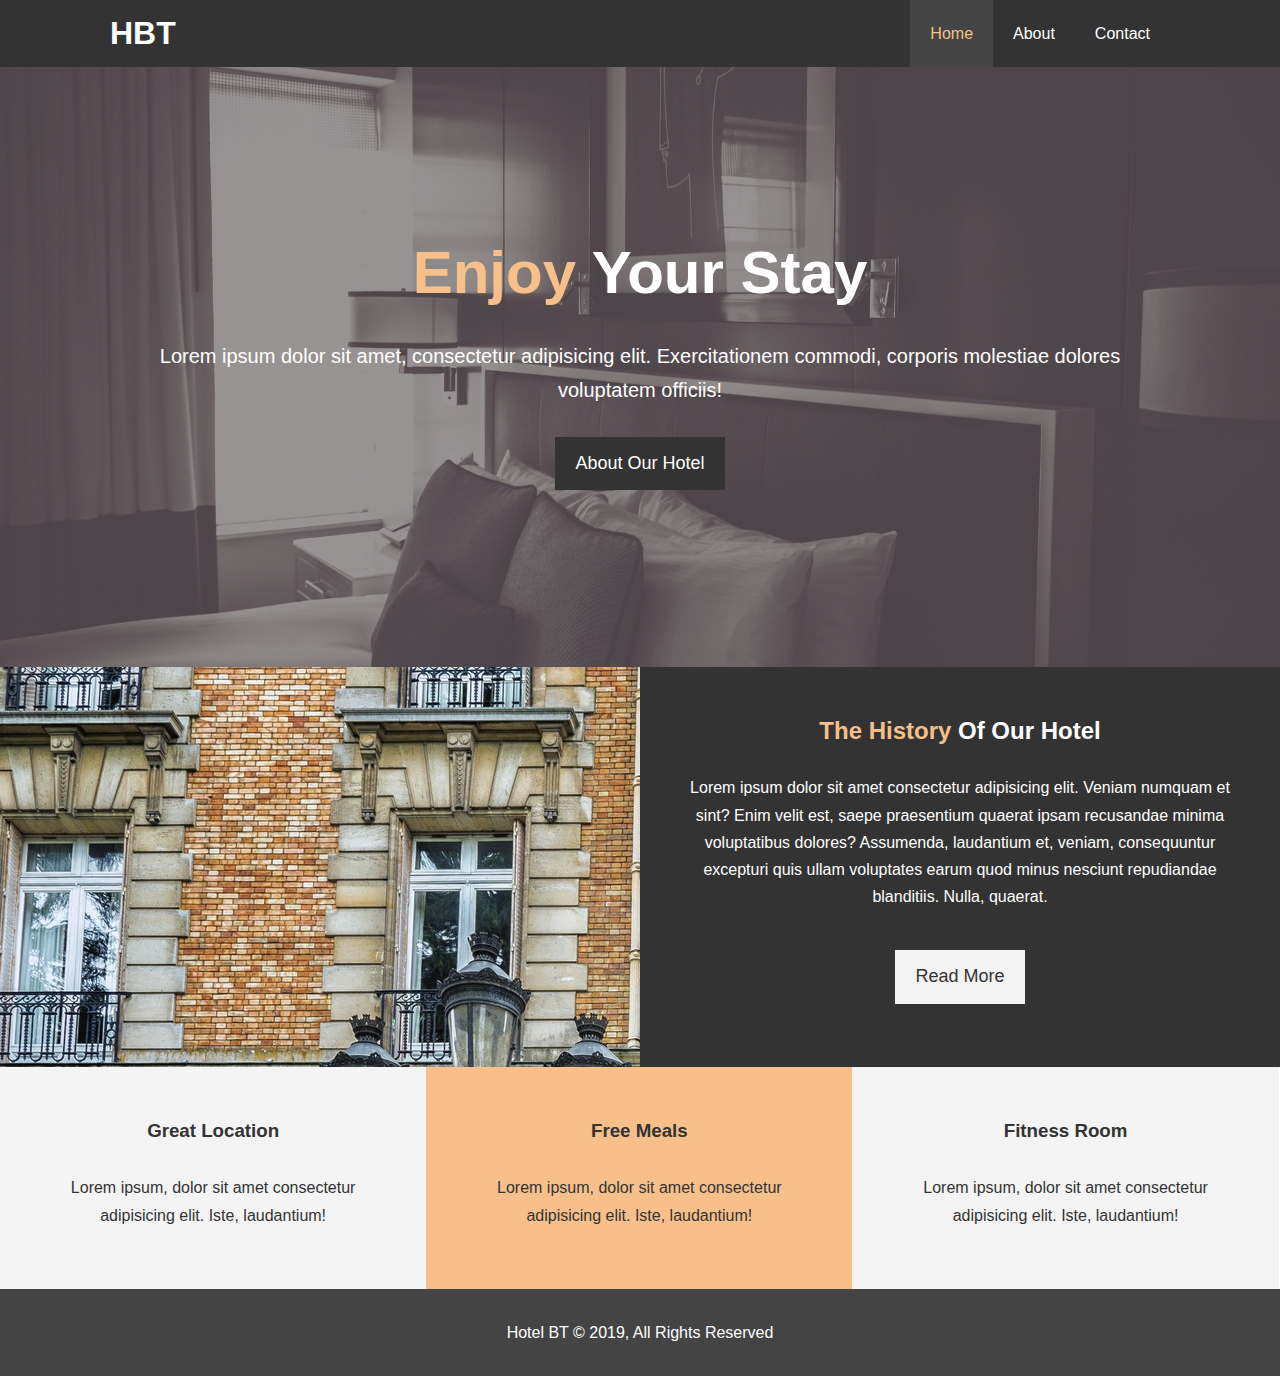
<file: index.html>
<!DOCTYPE html>
<html lang="en">
  <head>
    <meta charset="UTF-8" />
    <meta name="viewport" content="width=device-width, initial-scale=1.0" />
    <meta http-equiv="X-UA-Compatible" content="ie=edge" />
    <meta
      name="description"
      content="Welcome to the most extraordinary hotel in Boston Massachusetts"
    />
    <meta name="keywords" content="hotel,boston hotel,new england hotel" />
    <link
      rel="stylesheet"
      href="https://use.fontawesome.com/releases/v5.6.1/css/all.css"
      integrity="sha384-gfdkjb5BdAXd+lj+gudLWI+BXq4IuLW5IT+brZEZsLFm++aCMlF1V92rMkPaX4PP"
      crossorigin="anonymous"
    />
    <link rel="stylesheet" href="css/style.css" />
    <title>Hotel BT | Welcome</title>
  </head>
  <body>
    <header>
      <nav id="navbar">
        <div class="container">
          <h1 class="logo"><a href="index.html">HBT</a></h1>
          <ul>
            <li><a class="current" href="index.html">Home</a></li>
            <li><a href="about.html">About</a></li>
            <li><a href="contact.html">Contact</a></li>
          </ul>
        </div>
      </nav>

      <div id="showcase">
        <div class="container">
          <div class="showcase-content">
            <h1><span class="text-primary">Enjoy</span> Your Stay</h1>
            <p class="lead">
              Lorem ipsum dolor sit amet, consectetur adipisicing elit.
              Exercitationem commodi, corporis molestiae dolores voluptatem
              officiis!
            </p>
            <a class="btn" href="about.html">About Our Hotel</a>
          </div>
        </div>
      </div>
    </header>

    <section id="home-info" class="bg-dark">
      <div class="info-img"></div>
      <div class="info-content">
        <h2><span class="text-primary">The History</span> Of Our Hotel</h2>
        <p>
          Lorem ipsum dolor sit amet consectetur adipisicing elit. Veniam
          numquam et sint? Enim velit est, saepe praesentium quaerat ipsam
          recusandae minima voluptatibus dolores? Assumenda, laudantium et,
          veniam, consequuntur excepturi quis ullam voluptates earum quod minus
          nesciunt repudiandae blanditiis. Nulla, quaerat.
        </p>
        <a href="about.html" class="btn btn-light">Read More</a>
      </div>
    </section>

    <section id="features">
      <div class="box bg-light">
        <i class="fas fa-hotel fa-3x"></i>
        <h3>Great Location</h3>
        <p>
          Lorem ipsum, dolor sit amet consectetur adipisicing elit. Iste,
          laudantium!
        </p>
      </div>
      <div class="box bg-primary">
        <i class="fas fa-utensils fa-3x"></i>
        <h3>Free Meals</h3>
        <p>
          Lorem ipsum, dolor sit amet consectetur adipisicing elit. Iste,
          laudantium!
        </p>
      </div>
      <div class="box bg-light">
        <i class="fas fa-dumbbell fa-3x"></i>
        <h3>Fitness Room</h3>
        <p>
          Lorem ipsum, dolor sit amet consectetur adipisicing elit. Iste,
          laudantium!
        </p>
      </div>
    </section>

    <div class="clr"></div>
    <footer id="main-footer">
      <p>Hotel BT &copy; 2019, All Rights Reserved</p>
    </footer>
  </body>
</html>
</file>
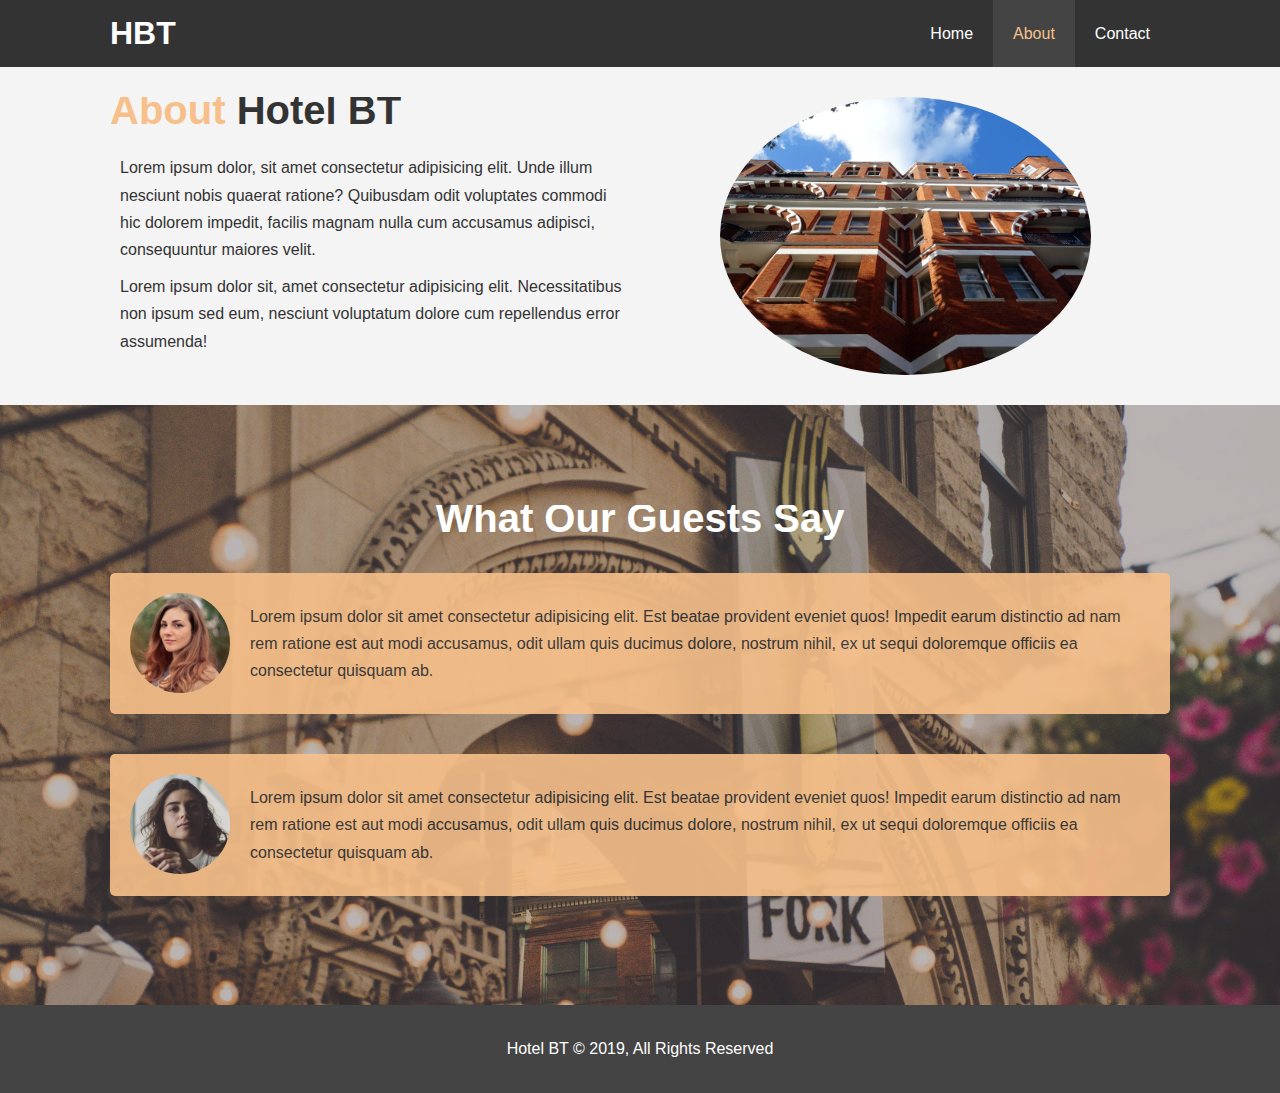
<file: about.html>
<!DOCTYPE html>
<html lang="en">
  <head>
    <meta charset="UTF-8" />
    <meta name="viewport" content="width=device-width, initial-scale=1.0" />
    <meta http-equiv="X-UA-Compatible" content="ie=edge" />
    <meta
      name="description"
      content="Welcome to the most extraordinary hotel in Boston Massachusetts"
    />
    <meta name="keywords" content="hotel,boston hotel,new england hotel" />
    <link rel="stylesheet" href="css/style.css" />
    <title>Hotel BT | About</title>
  </head>
  <body>
    <header>
      <nav id="navbar">
        <div class="container">
          <h1 class="logo"><a href="index.html">HBT</a></h1>
          <ul>
            <li><a href="index.html">Home</a></li>
            <li><a class="current" href="about.html">About</a></li>
            <li><a href="contact.html">Contact</a></li>
          </ul>
        </div>
      </nav>
    </header>

    <section id="about-info" class="bg-light py-3">
      <div class="container">
        <div class="info-left">
          <h1 class="l-heading">
            <span class="text-primary">About</span> Hotel BT
          </h1>
          <p>
            Lorem ipsum dolor, sit amet consectetur adipisicing elit. Unde illum
            nesciunt nobis quaerat ratione? Quibusdam odit voluptates commodi
            hic dolorem impedit, facilis magnam nulla cum accusamus adipisci,
            consequuntur maiores velit.
          </p>
          <p>
            Lorem ipsum dolor sit, amet consectetur adipisicing elit.
            Necessitatibus non ipsum sed eum, nesciunt voluptatum dolore cum
            repellendus error assumenda!
          </p>
        </div>
        <div class="info-right">
          <img src="./img/photo-2.jpg" alt="hotel" />
        </div>
      </div>
    </section>

    <div class="clr"></div>

    <section id="testimonials" class="py-3">
      <div class="container">
        <h2 class="l-heading">What Our Guests Say</h2>
        <div class="testimonial bg-primary">
          <img src="./img/person-1.jpg" alt="Samantha" />
          <p>
            Lorem ipsum dolor sit amet consectetur adipisicing elit. Est beatae
            provident eveniet quos! Impedit earum distinctio ad nam rem ratione
            est aut modi accusamus, odit ullam quis ducimus dolore, nostrum
            nihil, ex ut sequi doloremque officiis ea consectetur quisquam ab.
          </p>
        </div>
        <div class="testimonial bg-primary">
          <img src="./img/person-2.jpg" alt="Jen" />
          <p>
            Lorem ipsum dolor sit amet consectetur adipisicing elit. Est beatae
            provident eveniet quos! Impedit earum distinctio ad nam rem ratione
            est aut modi accusamus, odit ullam quis ducimus dolore, nostrum
            nihil, ex ut sequi doloremque officiis ea consectetur quisquam ab.
          </p>
        </div>
      </div>
    </section>

    <footer id="main-footer">
      <p>Hotel BT &copy; 2019, All Rights Reserved</p>
    </footer>
  </body>
</html>
</file>
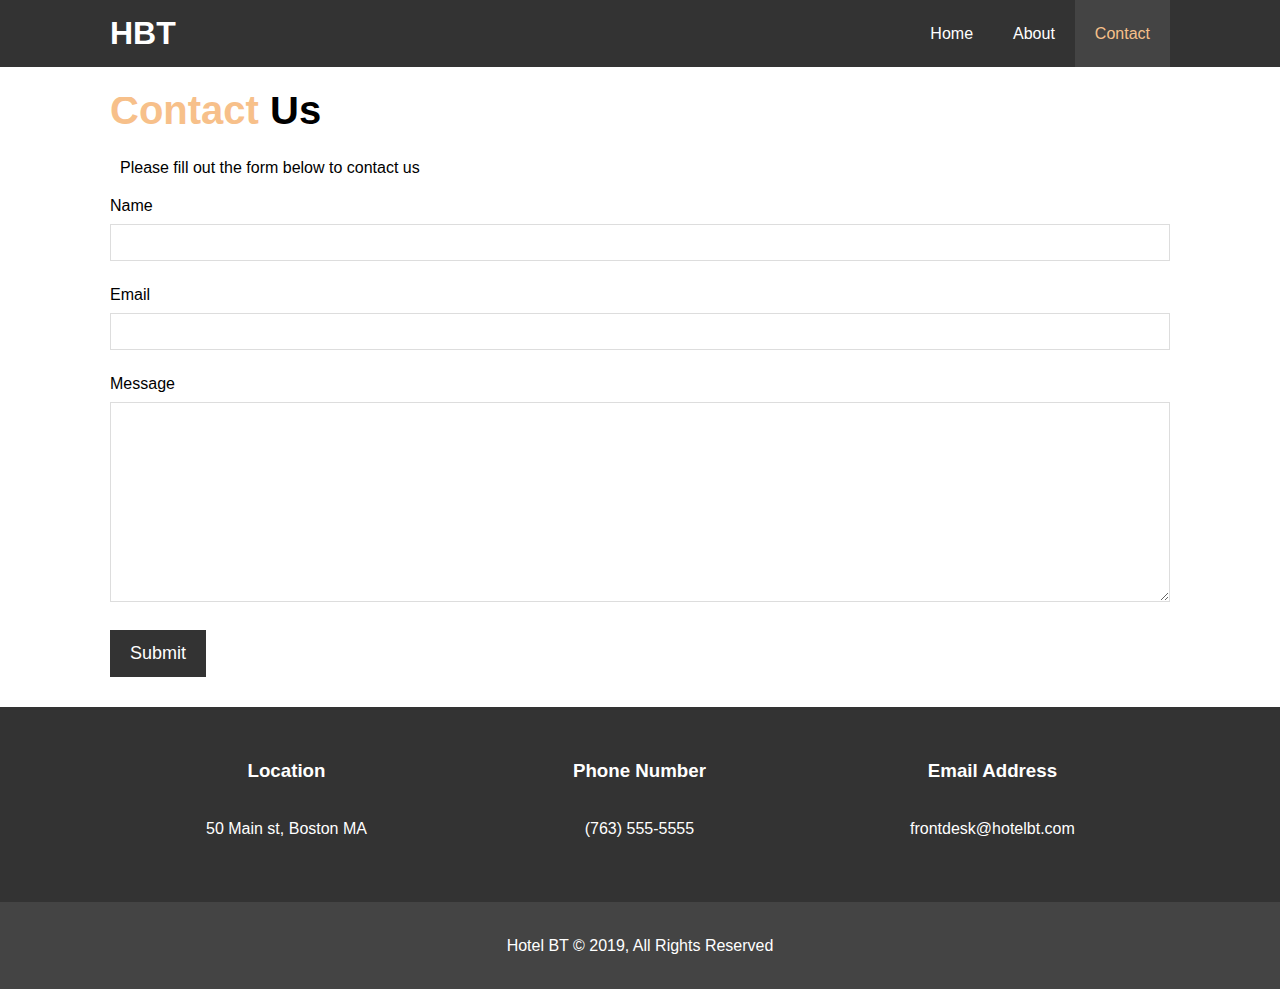
<file: contact.html>
<!DOCTYPE html>
<html lang="en">
  <head>
    <meta charset="UTF-8" />
    <meta name="viewport" content="width=device-width, initial-scale=1.0" />
    <meta http-equiv="X-UA-Compatible" content="ie=edge" />
    <meta
      name="description"
      content="Welcome to the most extraordinary hotel in Boston Massachusetts"
    />
    <meta name="keywords" content="hotel,boston hotel,new england hotel" />
    <link
      rel="stylesheet"
      href="https://use.fontawesome.com/releases/v5.6.1/css/all.css"
      integrity="sha384-gfdkjb5BdAXd+lj+gudLWI+BXq4IuLW5IT+brZEZsLFm++aCMlF1V92rMkPaX4PP"
      crossorigin="anonymous"
    />
    <link rel="stylesheet" href="css/style.css" />
    <title>Hotel BT | Contact</title>
  </head>
  <body>
    <header>
      <nav id="navbar">
        <div class="container">
          <h1 class="logo"><a href="index.html">HBT</a></h1>
          <ul>
            <li><a href="index.html">Home</a></li>
            <li><a href="about.html">About</a></li>
            <li><a class="current" href="contact.html">Contact</a></li>
          </ul>
        </div>
      </nav>
    </header>

    <section id="contact-form" class="py-3">
      <div class="container">
        <h1 class="l-heading"><span class="text-primary">Contact</span> Us</h1>
        <p>Please fill out the form below to contact us</p>
        <form action="process-tbd.php">
          <div class="form-group">
            <label for="name">Name</label>
            <input type="text" name="name" id="name" />
          </div>
          <div class="form-group">
            <label for="email">Email</label>
            <input type="text" name="email" id="email" />
          </div>
          <div class="form-group">
            <label for="message">Message</label>
            <textarea name="message" id="message"></textarea>
          </div>
          <button type="submit" class="btn">Submit</button>
        </form>
      </div>
    </section>

    <section id="contact-info" class="bg-dark">
      <div class="container">
        <div class="box">
          <i class="fas fa-hotel fa-3x"></i>
          <h3>Location</h3>
          <p>50 Main st, Boston MA</p>
        </div>
        <div class="box">
          <i class="fas fa-utensils fa-3x"></i>
          <h3>Phone Number</h3>
          <p>(763) 555-5555</p>
        </div>
        <div class="box">
          <i class="fas fa-dumbbell fa-3x"></i>
          <h3>Email Address</h3>
          <p>frontdesk@hotelbt.com</p>
        </div>
      </div>
    </section>

    <footer id="main-footer">
      <p>Hotel BT &copy; 2019, All Rights Reserved</p>
    </footer>
  </body>
</html>
</file>
<file: css/style.css>
/* CSS Reset */
* {
  margin: 0px;
  padding: 0px;
  box-sizing: border-box;
}

/* Main Styling (core elements without a class or id) */
html,
body {
  font-family: 'Segoe UI', Tahoma, Geneva, Verdana, sans-serif;
  line-height: 1.7em;
}

a {
  color: #333;
  text-decoration: none;
}

/* This would have been set to 0px from the CSS Reset */
h1,
h2,
h3 {
  padding-bottom: 20px;
}

/* This would have been set to 0px from the CSS Reset */
p {
  margin: 10px;
}

/* Utility Classes */
.container {
  margin: auto;
  max-width: 1100px;
  overflow: auto;
  padding: 0 20px;
}

.text-primary {
  color: #f7c08a;
}

.lead {
  font-size: 20px;
}

.btn {
  display: inline-block;
  font-size: 18px;
  color: #fff;
  background: #333;
  padding: 13px 20px;
  border: none;
  cursor: pointer;
}

.btn-light {
  background: #f4f4f4;
  color: #333;
}

.bg-dark {
  background: #333;
  color: #fff;
}

.bg-light {
  background: #f4f4f4;
  color: #333;
}

.bg-primary {
  color: #333;
  background: #f7c08a;
}

.clr {
  clear: both;
}

.l-heading {
  font-size: 40px;
}

.btn:hover {
  background: #f7c08a;
  text-emphasis-color: #333;
}

/* Padding */
.py-1 {
  padding: 10px 0;
}
.py-2 {
  padding: 20px 0;
}
.py-3 {
  padding: 30px 0;
}

/* Navbar */
#navbar {
  background: #333;
  color: #fff;
  overflow: auto;
}

#navbar a {
  color: #fff;
}

#navbar h1 {
  float: left;
  padding-top: 20px;
}

/* Moves Home | About | Contact to the right */
#navbar ul {
  float: right;
  list-style: none;
}

/* Position Home | About | Contact vertically after floating right */
#navbar ul li {
  float: left;
}

#navbar ul li a {
  display: block;
  padding: 20px;
  text-align: center;
}

#navbar ul li a:hover,
#navbar ul li a.current {
  background: #444;
  color: #f7c08a;
}

/* Showcase */
#showcase {
  background: url('../img/showcase.jpg') no-repeat center center/cover;
  height: 600px;
}

#showcase .showcase-content {
  color: #fff;
  text-align: center;
  padding-top: 170px;
}

#showcase .showcase-content h1 {
  font-size: 60px;
  line-height: 1.2em;
}

#showcase .showcase-content p {
  padding-bottom: 20px;
  line-height: 1.7em;
}

/* Home Info */
#home-info {
  height: 400px;
}

#home-info .info-img {
  float: left;
  width: 50%;
  background: url('../img//photo-1.jpg') no-repeat;
  min-height: 100%;
}

#home-info .info-content {
  float: right;
  width: 50%;
  height: 100%;
  text-align: center;
  padding: 50px 30px;
  overflow: hidden;
}

#home-info .info-content p {
  padding-bottom: 30px;
}

/* Features */
.box {
  float: left;
  width: 33.3%;
  padding: 50px;
  text-align: center;
}

.box i {
  margin-bottom: 10px;
}

/* About Info */
#about-info .info-right {
  float: right;
  width: 50%;
  min-height: 100%;
}

#about-info .info-right img {
  display: block;
  margin: auto;
  width: 70%;
  border-radius: 50%;
}

#about-info .info-left {
  float: left;
  width: 50%;
  min-height: 100%;
}

/* Testimonials */
#testimonials {
  height: 600px;
  background: url('../img/test-bg.jpg') no-repeat center center/cover;
  padding-top: 100px;
}

#testimonials .testimonial {
  padding: 20px;
  margin-bottom: 40px;
  border-radius: 5px;
  opacity: 0.9;
}

#testimonials .testimonial img {
  float: left;
  width: 100px;
  margin-right: 20px;
  border-radius: 50%;
}

#testimonials h2 {
  color: white;
  text-align: center;
  padding-bottom: 40px;
}

/* Contact Form */
#contact-form .form-group {
  margin-bottom: 20px;
}

#contact-form label {
  display: block;
  margin-bottom: 5px;
}

#contact-form input,
#contact-form textarea {
  width: 100%;
  padding: 10px;
  border: 1px #ddd solid;
}

#contact-form textarea {
  height: 200px;
}

#contact-form input:focus,
#contact-form textarea:focus {
  outline: none;
  border-color: #f7c08a;
}

/* Footer */
#main-footer {
  text-align: center;
  background: #444;
  color: white;
  padding: 20px;
}
</file>
